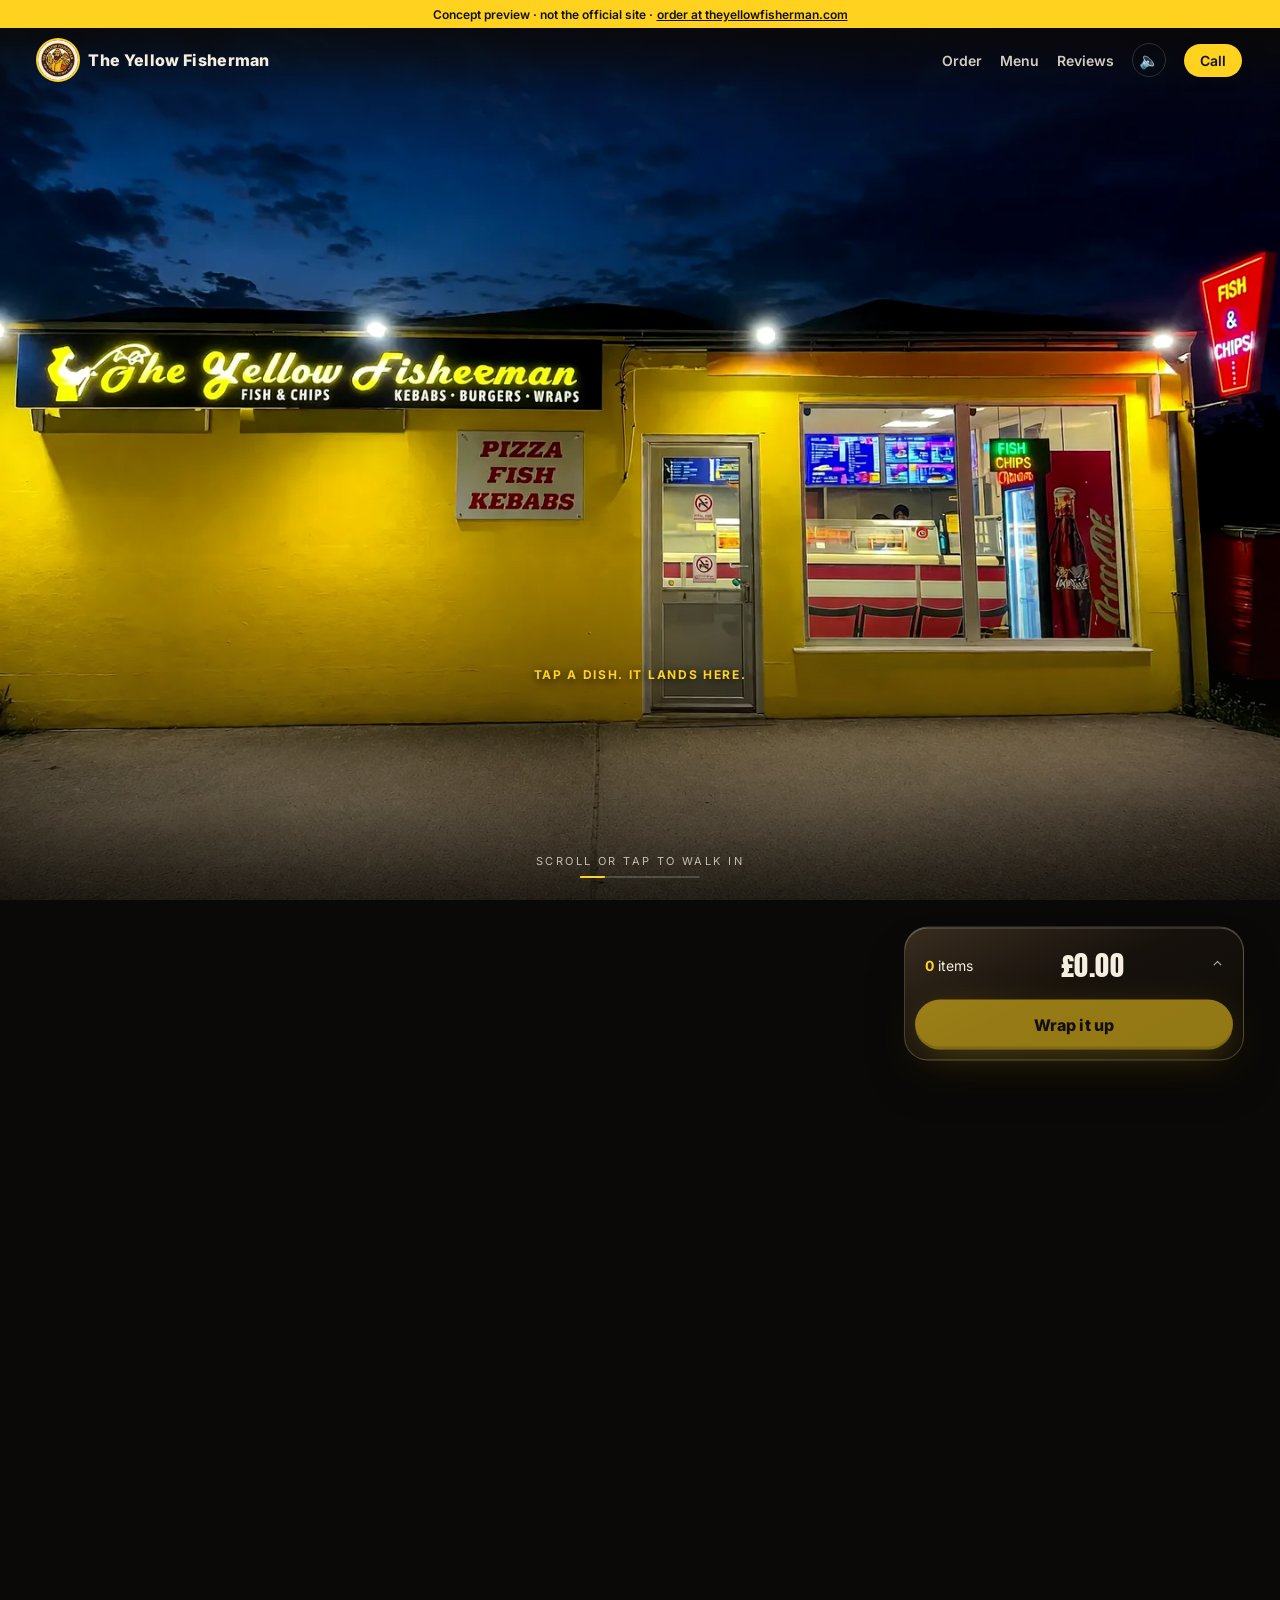
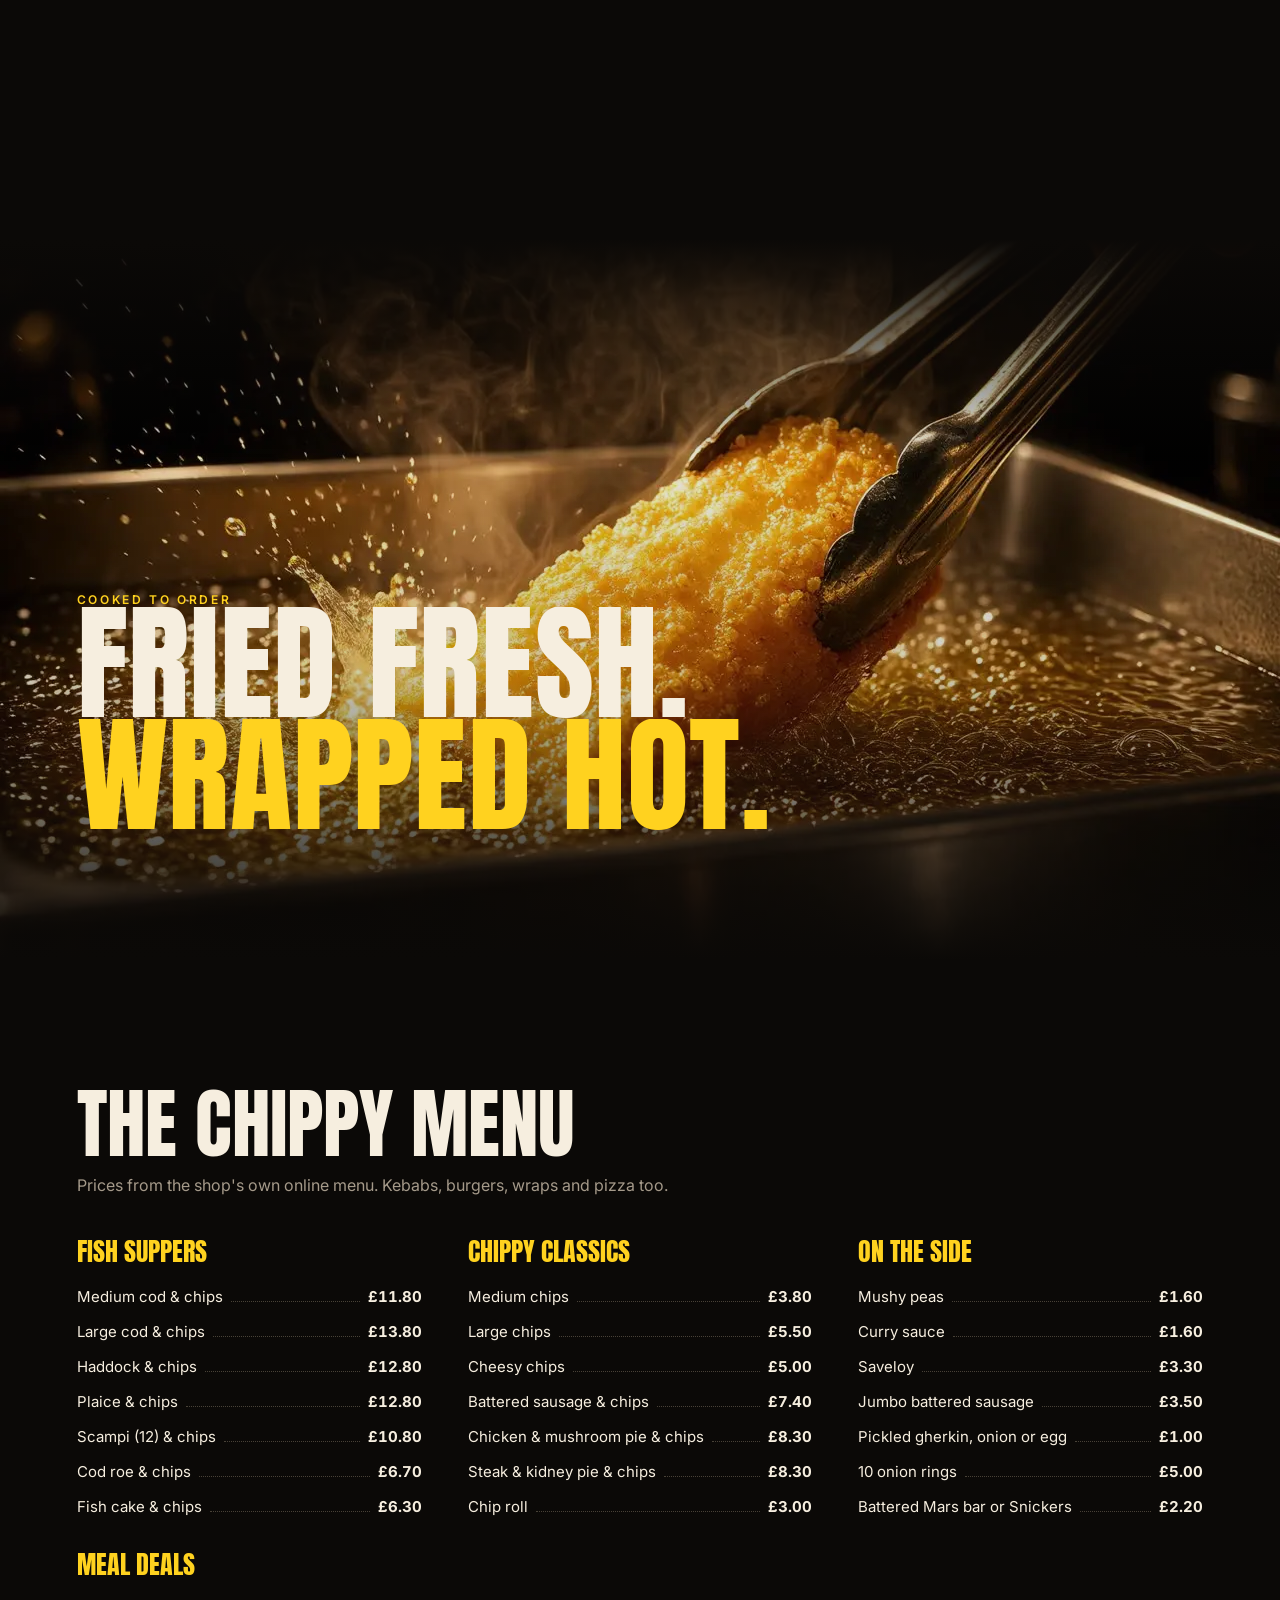
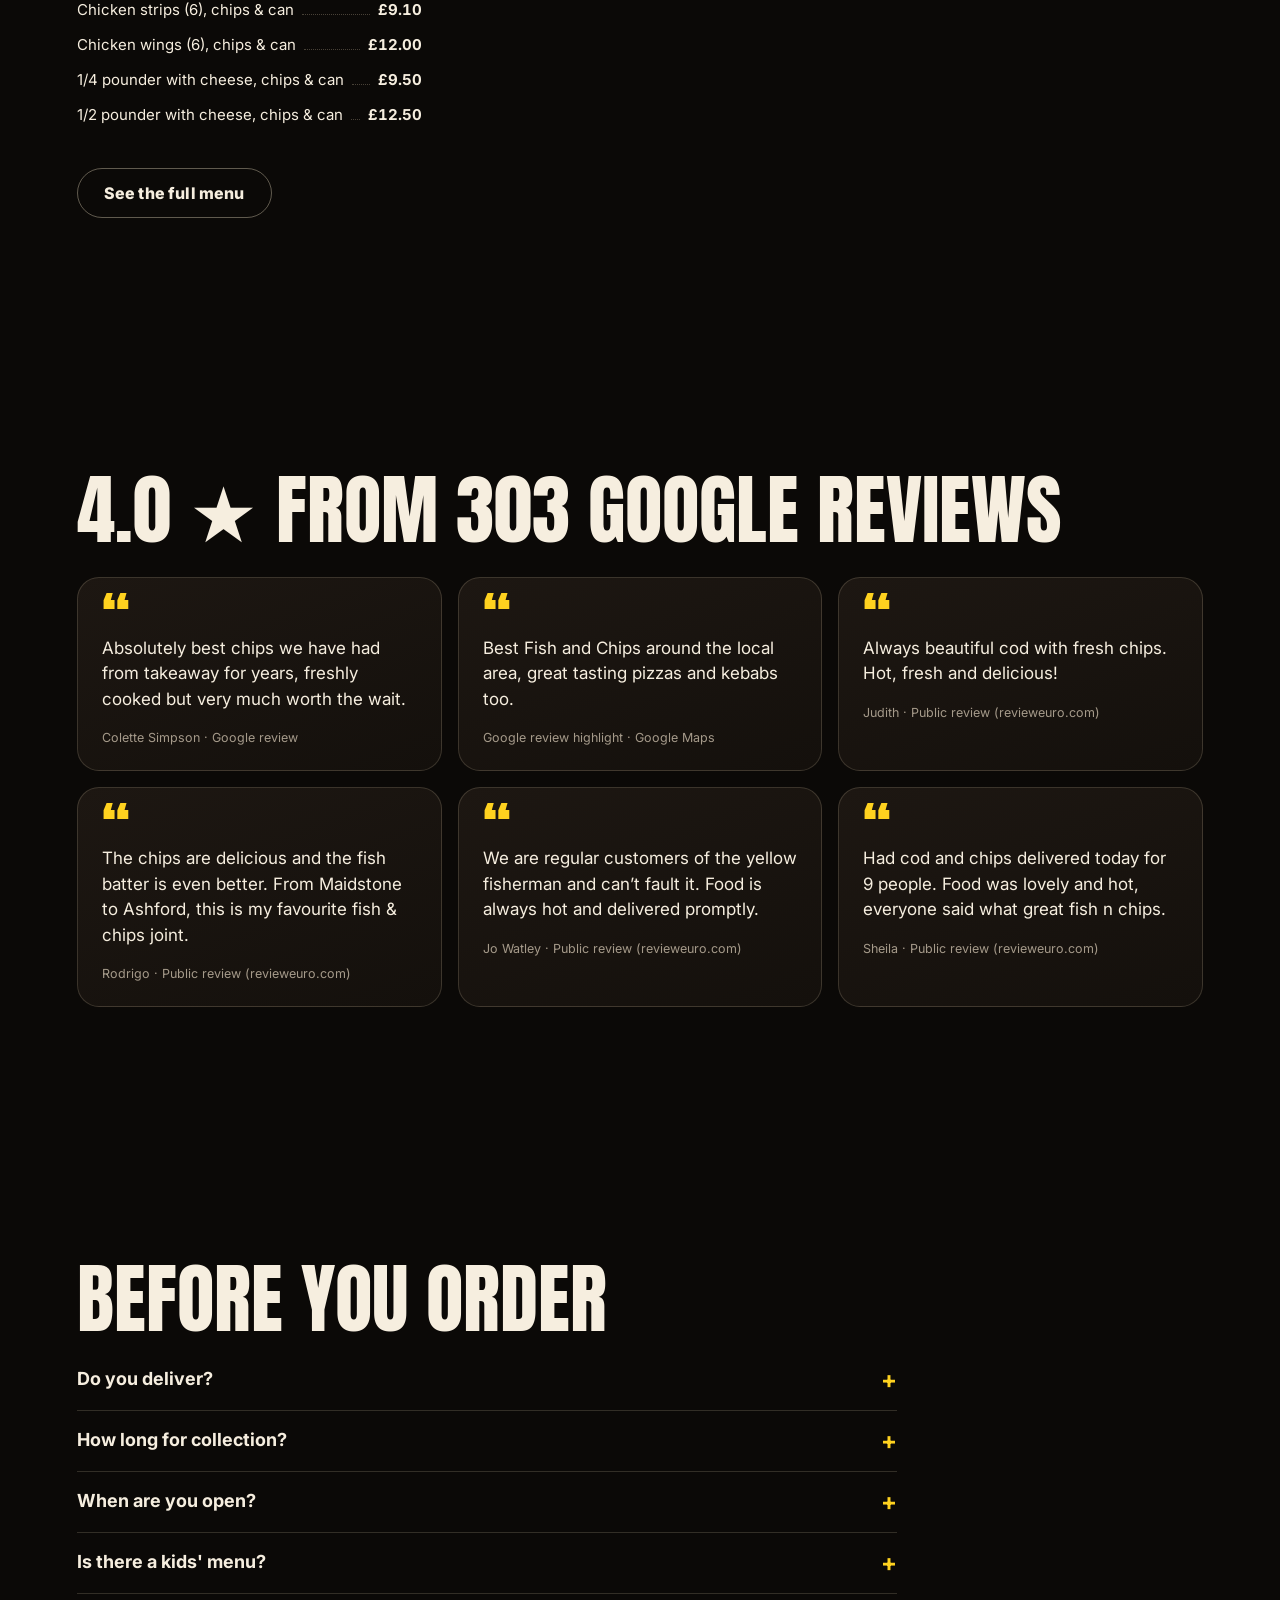
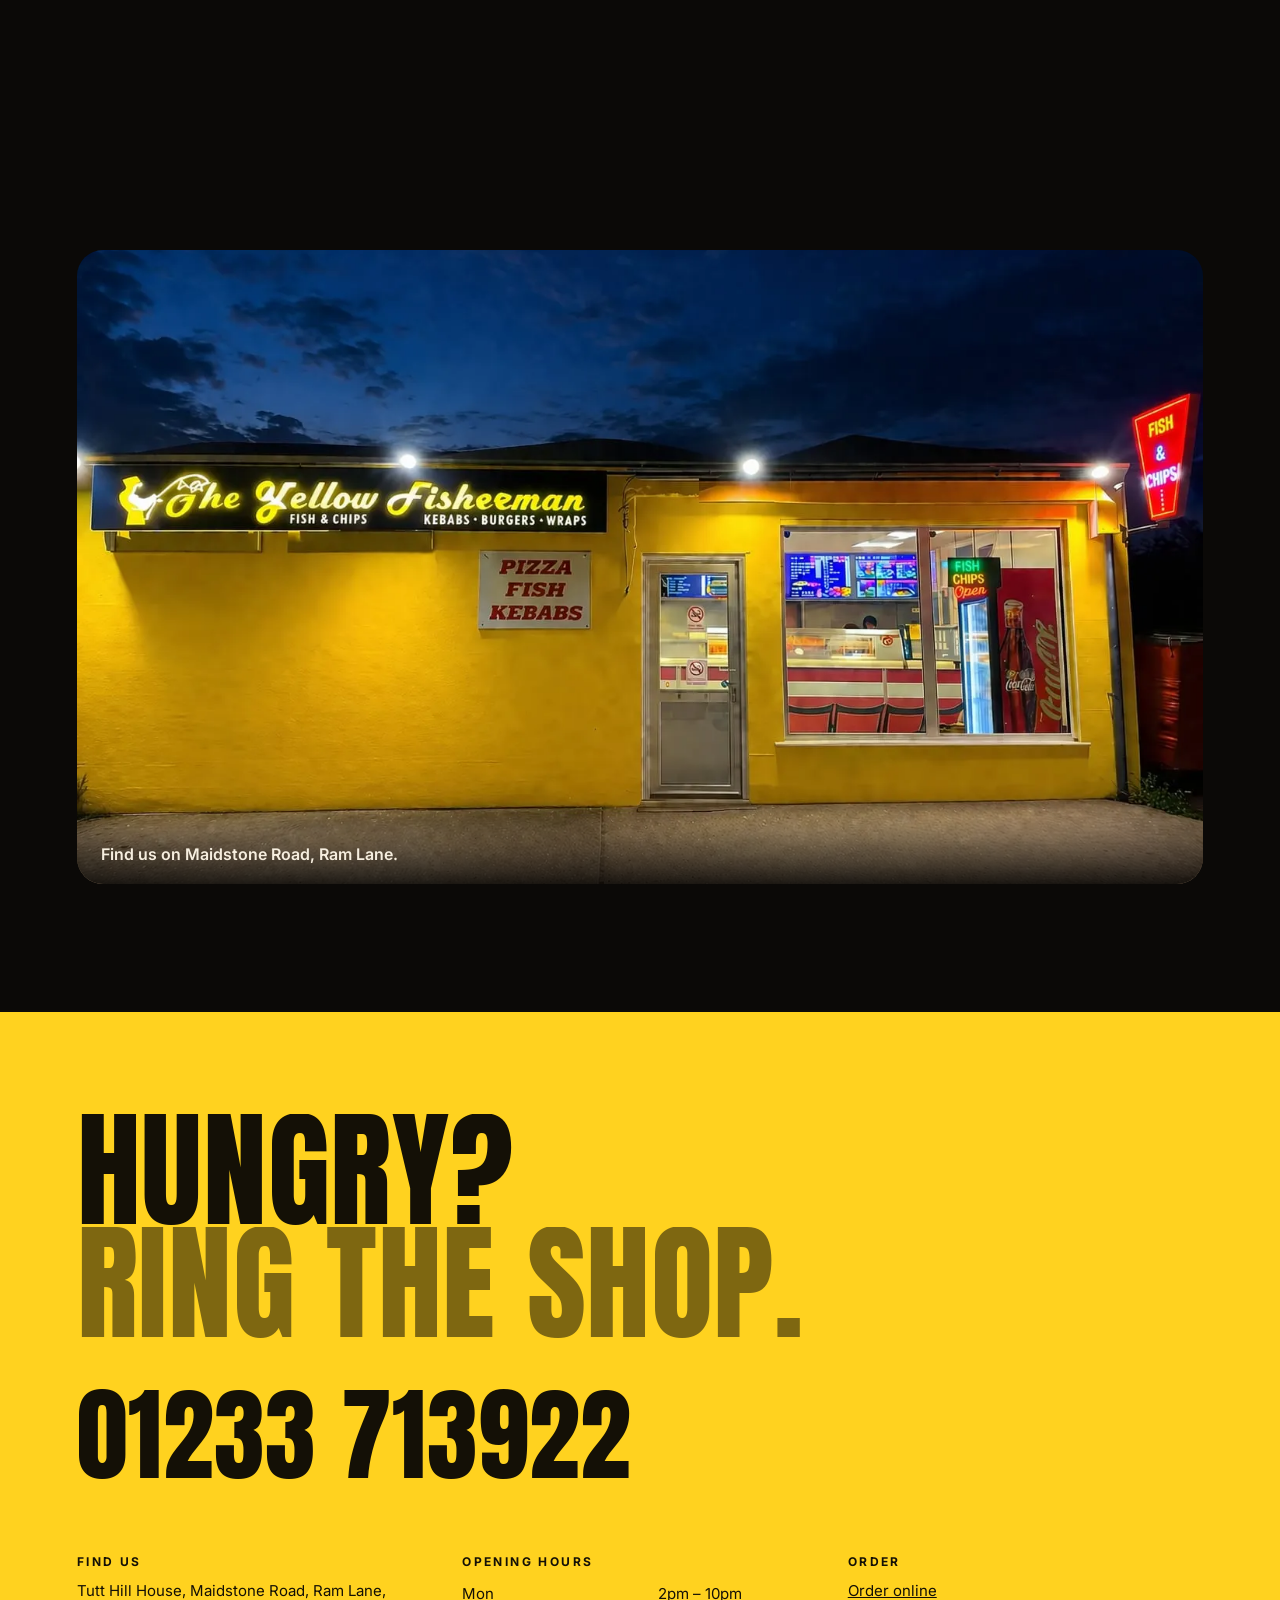
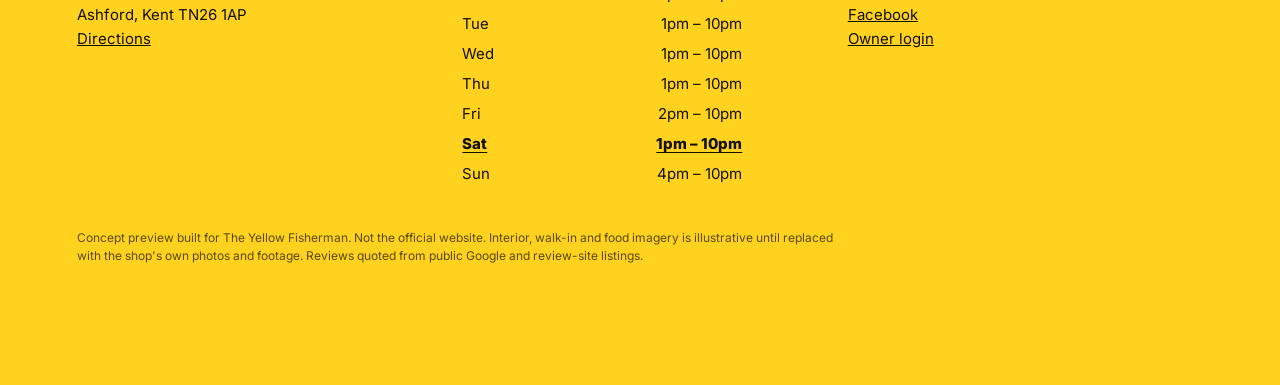
<file: index.html>
<!doctype html>
<html lang="en-GB">
<head>
<meta charset="utf-8">
<meta name="viewport" content="width=device-width, initial-scale=1, viewport-fit=cover">
<meta name="robots" content="noindex, nofollow, noarchive">
<title>The Yellow Fisherman · Concept preview</title>
<meta name="description" content="Concept preview of a new interactive website for The Yellow Fisherman, Ashford, Kent.">
<meta name="theme-color" content="#0d0b09">
<link rel="icon" href="assets/logo.webp">
<link rel="preconnect" href="https://fonts.googleapis.com">
<link rel="preconnect" href="https://fonts.gstatic.com" crossorigin>
<link href="https://fonts.googleapis.com/css2?family=Anton&family=Inter:wght@400;500;600;800&display=swap" rel="stylesheet">

<link rel="stylesheet" href="style.css?v=4">
<script type="importmap">{"imports":{"three":"./vendor/three.module.min.js"}}</script>
</head>
<body>
<div class="concept">Concept preview · not the official site · <a href="https://theyellowfisherman.com/" rel="nofollow">order at theyellowfisherman.com</a></div>

<div id="loader"><div class="loader-inner"><img src="assets/logo.webp" alt=""><div class="bar"><i></i></div><p>Heating the fryers…</p></div></div>

<header class="nav">
  <a class="brand" href="#top"><img src="assets/logo.webp" alt="The Yellow Fisherman logo"><span>The Yellow Fisherman</span></a>
  <nav><a href="#walk" id="navOrder">Order</a><a href="#menu">Menu</a><a href="#reviews">Reviews</a><button class="snd" id="sndBtn" aria-label="Sound on or off">🔈</button><a class="pill" data-tel href="#">Call</a></nav>
</header>

<main>
  <section id="walk" class="walk">
    <div class="walk-stage" id="walkStage">
      <div class="cam" id="cam">
        <video id="walkVid" class="walk-vid" muted playsinline preload="auto" disablepictureinpicture></video>
        <img id="walkPoster" class="walk-poster" alt="The Yellow Fisherman shopfront at night">
      </div>
      <div class="threshold" id="threshold" aria-hidden="true"><i class="bloom"></i><i class="leak"></i></div>
      <div class="walk-vignette"></div>
      <canvas id="fx" aria-hidden="true"></canvas>

      <div class="intro" id="intro">
        <p class="kicker">Fish &amp; chips · Kebabs · Burgers · Ram Lane, Ashford</p>
        <h1 class="mega"><span>The Yellow</span><span class="y">Fisherman.</span></h1>
        <div class="intro-cta"><button class="btn primary" id="walkBtn"><i class="play"></i>Walk in</button><a data-tel href="#" class="btn ghost">Call the shop</a></div>
        <div class="rating-chip"><b data-rating>4.0</b> ★ on Google · <span data-reviews>303</span> reviews</div>
      </div>
      <div class="wline" data-a="0.47" data-b="0.62"><b>The fryers are on.</b></div>
      <div class="wline" data-a="0.66" data-b="0.84"><b class="y">Golden cod. Proper batter.</b></div>
      <div class="walk-ui" id="walkUi"><span class="hint">Scroll or tap to walk in</span><span class="prog"><i id="progBar"></i></span></div>

      <div class="counter" id="counter">
        <div class="counter-head"><p class="kicker">At the counter</p><h2>What can we get you?</h2></div>
        <div class="menu3d" id="menu3d"><div class="ring" id="ring"></div></div>
        <div class="ring-nav"><button id="prevP" aria-label="Previous menu">‹</button><div class="dots" id="dots"></div><button id="nextP" aria-label="Next menu">›</button></div>
        <div class="tray-stage" id="trayStage"><div class="tray-wrap" id="trayWrap"><div class="tray-shadow"></div><img class="tray-img" src="media/dish/tray.webp" alt="Your order box"><div class="tray-glow" id="trayGlow"></div><div class="tray-items" id="trayItems"></div><img class="tray-front" src="media/dish/tray.webp" alt=""><div class="tray-side" id="traySide"></div><div class="tray-badges" id="trayBadges"></div></div><p class="tray-hint" id="trayHint">Tap a dish. It lands here.</p></div>
      </div>
    </div>
  </section>

  <div class="order glass" id="order">
    <button class="order-top" id="orderToggle"><span><b id="cnt">0</b> items</span><span class="tot" id="total">£0.00</span><span class="chev">⌃</span></button>
    <div class="order-body" id="orderBody"><div class="lines" id="lines"></div><div class="season" id="season"></div></div>
    <button class="btn primary wrap-btn" id="wrapBtn">Wrap it up</button>
  </div>

  <section class="fried solid" id="fried">
    <video class="fried-vid" id="friedVid" muted playsinline loop preload="none" poster="media/hero-poster.webp"></video>
    <div class="fried-copy"><p class="kicker">Cooked to order</p><h2 class="mega small"><span>Fried fresh.</span><span class="y">Wrapped hot.</span></h2></div>
  </section>

<section id="menu" class="menu solid">
    <h2 class="sec-title">The chippy menu</h2>
    <p class="muted">Prices from the shop's own online menu. Kebabs, burgers, wraps and pizza too.</p>
    <div class="menu-grid" id="menuGrid"></div>
    <a class="btn ghost" href="https://theyellowfisherman.com/" rel="nofollow">See the full menu</a>
  </section>

  <section id="reviews" class="reviews solid">
    <h2 class="sec-title"><span data-rating>4.0</span> ★ from <span data-reviews>303</span> Google reviews</h2>
    <div class="cards" id="cards"></div>
  </section>

  <section id="faq" class="faq solid">
    <h2 class="sec-title">Before you order</h2>
    <details><summary>Do you deliver?</summary><p>Yes, up to 8.5 miles. Minimum order £13. Delivery is £1 up to 3.5 miles, rising to £6 at 8.5 miles.</p></details>
    <details><summary>How long for collection?</summary><p>Usually <span data-collect>10–25</span> minutes. Deliveries take about 30–90 minutes depending on how busy we are.</p></details>
    <details><summary>When are you open?</summary><div class="hours" id="hoursFaq"></div><p class="muted">Online orders close at 9:45pm.</p></details>
    <details><summary>Is there a kids' menu?</summary><p>Yes: sausage, nuggets, cod bites, cheeseburger or doner meat, each with chips.</p></details>
  </section>

  <section class="shop solid">
    <figure><img loading="lazy" src="assets/cover-1024.webp" alt="The Yellow Fisherman shopfront lit up at night"><figcaption>Find us on Maidstone Road, Ram Lane.</figcaption></figure>
  </section>
</main>

<footer class="foot">
  <h2 class="mega small"><span>Hungry?</span><span class="y">Ring the shop.</span></h2>
  <a class="huge-tel" data-tel href="#"><span data-phone>01233 713922</span></a>
  <div class="foot-grid">
    <div><h4>Find us</h4><p data-address></p><a data-maps href="#" rel="nofollow">Directions</a></div>
    <div><h4>Opening hours</h4><div class="hours" id="hoursFoot"></div></div>
    <div><h4>Order</h4><p><a href="https://theyellowfisherman.com/" rel="nofollow">Order online</a><br><a data-fb href="#" rel="nofollow">Facebook</a><br><a href="dashboard.html">Owner login</a></p></div>
  </div>
  <p class="tiny">Concept preview built for The Yellow Fisherman. Not the official website. Interior, walk-in and food imagery is illustrative until replaced with the shop's own photos and footage. Reviews quoted from public Google and review-site listings.</p>
</footer>

<div class="modal" id="orderModal" hidden>
  <div class="sheet glass">
    <button class="x" data-close aria-label="Close">×</button>
    <div id="orderForm">
      <h3>It's wrapped. Where's it going?</h3>
      <div class="mini-sum" id="miniSum"></div>
      <div class="seg" id="method"><button class="on" data-m="Collection">Collection</button><button data-m="Delivery">Delivery</button></div>
      <label>Name<input id="fName" autocomplete="name" required></label>
      <label>Mobile<input id="fPhone" type="tel" autocomplete="tel" inputmode="tel" required></label>
      <label class="del-only" hidden>Delivery postcode<input id="fPost" autocomplete="postal-code"></label>
      <label>When<select id="fTime"></select></label>
      <label>Notes<input id="fNotes" placeholder="e.g. salad on the side"></label>
      <p class="warn" id="warn"></p>
      <button class="btn primary full" id="sendBtn">Send my order · <b id="total2"></b></button>
      <p class="tiny">Or call <a data-tel href="#"><span data-phone></span></a>. Pay on collection or delivery.</p>
    </div>
    <div id="orderDone" hidden>
      <div class="tick">✓</div>
      <h3 id="doneTitle"></h3>
      <p id="doneText"></p>
      <a class="btn primary full" data-tel href="#">Call to confirm now</a>
      <a class="btn ghost full" href="https://theyellowfisherman.com/" rel="nofollow">Order &amp; pay online instead</a>
      <p class="tiny demo-note" id="demoNote"></p>
    </div>
  </div>
</div>

<script src="vendor/lenis.min.js"></script>
<script src="vendor/gsap.min.js"></script>
<script src="vendor/ScrollTrigger.min.js"></script>
<script type="module" src="main.js?v=4"></script>
</body>
</html>
</file>
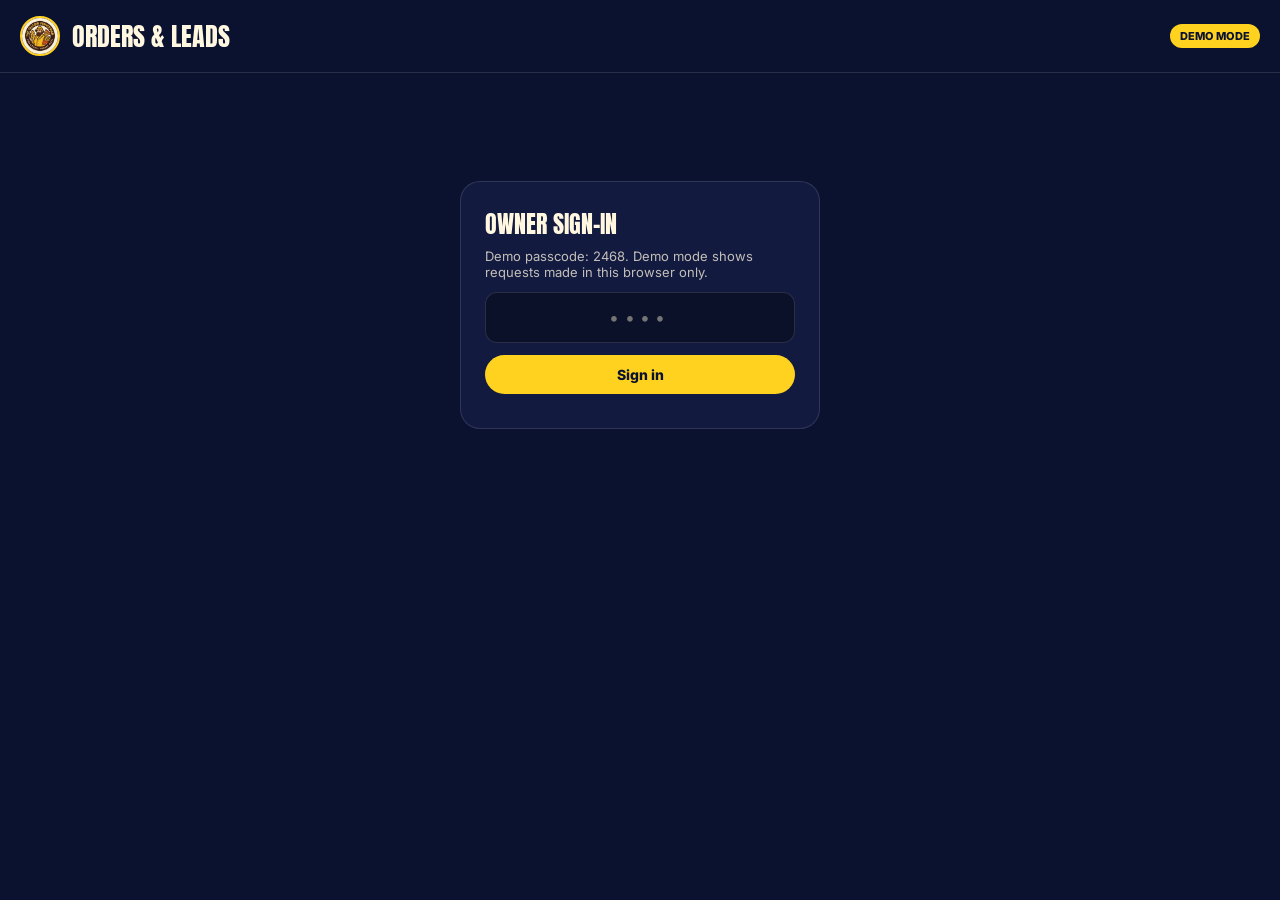
<file: dashboard.html>
<!doctype html>
<html lang="en-GB"><head>
<meta charset="utf-8"><meta name="viewport" content="width=device-width, initial-scale=1, viewport-fit=cover">
<meta name="robots" content="noindex, nofollow, noarchive">
<title>Owner dashboard · The Yellow Fisherman</title>
<link rel="icon" href="assets/logo.webp">
<link href="https://fonts.googleapis.com/css2?family=Anton&family=Inter:wght@400;600;800&display=swap" rel="stylesheet">
<style>
:root{--navy:#0b1230;--y:#ffd21f;--line:rgba(255,255,255,.12)}
*{box-sizing:border-box;margin:0;padding:0}body{background:var(--navy);color:#fff7e0;font-family:Inter,system-ui,sans-serif;min-height:100vh}
header{display:flex;align-items:center;gap:12px;padding:16px 20px;border-bottom:1px solid var(--line)}header img{width:40px;border-radius:50%;border:2px solid var(--y)}
h1{font:400 26px Anton,Impact,sans-serif;text-transform:uppercase}.demo{margin-left:auto;background:var(--y);color:var(--navy);font-weight:800;font-size:11px;padding:5px 10px;border-radius:20px}
.gate{max-width:360px;margin:12vh auto;padding:24px;border:1px solid var(--line);border-radius:20px;background:#121a40}
.gate input{width:100%;padding:14px;border-radius:12px;border:1px solid var(--line);background:#0005;color:#fff;font:18px Inter;margin:12px 0;letter-spacing:.3em;text-align:center}
button,.b{background:var(--y);color:var(--navy);border:0;border-radius:30px;padding:11px 18px;font:800 14px Inter;cursor:pointer;text-decoration:none;display:inline-block}
.b.g{background:#ffffff14;color:#fff;border:1px solid var(--line)}
.wrap{padding:20px;max-width:1200px;margin:auto}.stats{display:grid;grid-template-columns:repeat(auto-fit,minmax(160px,1fr));gap:12px;margin-bottom:18px}
.stat{background:#121a40;border:1px solid var(--line);border-radius:16px;padding:16px}.stat b{display:block;font:400 34px Anton,Impact;color:var(--y)}.stat span{font-size:12px;opacity:.7}
.tools{display:flex;gap:8px;flex-wrap:wrap;margin-bottom:14px}
table{width:100%;border-collapse:collapse;font-size:14px}th{text-align:left;font-size:11px;letter-spacing:.1em;text-transform:uppercase;opacity:.6;padding:8px}td{padding:10px 8px;border-top:1px solid var(--line);vertical-align:top}
td small{opacity:.7}select{background:#0005;color:#fff;border:1px solid var(--line);border-radius:8px;padding:6px}
.st-New{color:var(--y);font-weight:800}a{color:var(--y)}
@media(max-width:760px){thead{display:none}tr{display:block;border:1px solid var(--line);border-radius:14px;margin-bottom:10px;padding:6px}td{display:block;border:0;padding:4px 8px}}
.note{font-size:12px;opacity:.7;margin-top:18px;line-height:1.5}
</style></head><body>
<header><img src="assets/logo.webp" alt=""><h1>Orders &amp; leads</h1><span class="demo" id="mode"></span></header>
<div class="gate" id="gate"><h2 style="font:400 24px Anton;text-transform:uppercase">Owner sign-in</h2><p style="font-size:13px;opacity:.75;margin-top:6px" id="gateHint"></p><input id="pin" type="password" inputmode="numeric" placeholder="••••" autocomplete="current-password"><button id="go" style="width:100%">Sign in</button><p id="err" style="color:#ff9b8a;font-size:13px;margin-top:10px"></p></div>
<div class="wrap" id="app" hidden>
  <div class="stats"><div class="stat"><b id="sNew">0</b><span>New, waiting for a call</span></div><div class="stat"><b id="sToday">0</b><span>Requests today</span></div><div class="stat"><b id="sVal">£0</b><span>Value today</span></div><div class="stat"><b id="sAll">0</b><span>All time</span></div></div>
  <div class="tools"><button id="refresh">Refresh</button><button class="b g" id="csv">Export CSV</button><button class="b g" id="test">Add test order</button><button class="b g" id="clear">Clear demo data</button><a class="b g" href="index.html">Back to site</a></div>
  <table><thead><tr><th>When</th><th>Customer</th><th>Order</th><th>Total</th><th>Status</th></tr></thead><tbody id="rows"></tbody></table>
  <p class="note" id="note"></p>
</div>
<script type="module">
import { listLeads, updateLead, sendLead, clearDemo, isDemo } from './leads.js';
const $ = s => document.querySelector(s);
const DEMO_PIN = '2468';
const demo = isDemo();
$('#mode').textContent = demo ? 'DEMO MODE' : 'LIVE';
$('#gateHint').textContent = demo ? 'Demo passcode: 2468. Demo mode shows requests made in this browser only.' : 'Enter the shop passcode.';
let token = sessionStorage.getItem('yf_token') || '';
async function enter() {
  const p = $('#pin').value || token;
  if (demo && p !== DEMO_PIN) { $('#err').textContent = 'Wrong passcode'; return; }
  token = p; try { await load(); sessionStorage.setItem('yf_token', token); $('#gate').hidden = true; $('#app').hidden = false; } catch (e) { $('#err').textContent = e.message; }
}
$('#go').onclick = enter; $('#pin').onkeydown = e => e.key === 'Enter' && enter();
if (token) enter();
const esc = s => String(s ?? '').replace(/[&<>"]/g, c => ({ '&': '&amp;', '<': '&lt;', '>': '&gt;', '"': '&quot;' }[c]));
let leads = [];
async function load() {
  leads = await listLeads(token);
  const today = new Date().toDateString(); const t = leads.filter(l => new Date(l.createdAt).toDateString() === today);
  $('#sNew').textContent = leads.filter(l => l.status === 'New').length; $('#sToday').textContent = t.length;
  $('#sVal').textContent = '£' + t.reduce((s, l) => s + (+l.total || 0), 0).toFixed(2); $('#sAll').textContent = leads.length;
  $('#rows').innerHTML = leads.length ? leads.map(l => `<tr>
    <td>${new Date(l.createdAt).toLocaleString('en-GB', { weekday: 'short', hour: '2-digit', minute: '2-digit', day: 'numeric', month: 'short' })}<br><small>${esc(l.method)} · ${esc(l.when)}</small></td>
    <td><b>${esc(l.name)}</b><br><a href="tel:${esc(l.phone)}">${esc(l.phone)}</a>${l.postcode ? '<br><small>' + esc(l.postcode) + '</small>' : ''}</td>
    <td>${(l.items || []).map(esc).join('<br>')}${l.notes ? '<br><small>Note: ' + esc(l.notes) + '</small>' : ''}</td>
    <td><b>£${(+l.total).toFixed(2)}</b></td>
    <td><select data-id="${l.id}" class="st-${esc(l.status)}">${['New', 'Called', 'Cooking', 'Ready', 'Collected', 'Delivered', 'Cancelled'].map(s => `<option ${s === l.status ? 'selected' : ''}>${s}</option>`).join('')}</select></td></tr>`).join('') : '<tr><td colspan="5">No requests yet. Build a box on the site, or press "Add test order".</td></tr>';
  $('#note').textContent = demo ? 'Demo backend: requests are stored in this browser (localStorage) so you can try the full flow. The live version stores them in a Cloudflare D1 database, so the shop sees every order on any phone, and sends a text or email alert for each new one.' : '';
}
$('#rows').addEventListener('change', async e => { const s = e.target.closest('select'); if (!s) return; await updateLead(token, s.dataset.id, { status: s.value }); load(); });
$('#refresh').onclick = load;
$('#test').onclick = async () => { await sendLead({ name: 'Test Customer', phone: '07700 900123', method: 'Collection', when: 'ASAP', items: ['Medium cod & chips (meal price) £11.80', 'Mushy peas £1.60', 'Salt, Vinegar'], total: 13.4, notes: 'Test order', source: 'dashboard test' }); load(); };
$('#clear').onclick = () => { if (demo && confirm('Clear all demo requests in this browser?')) { clearDemo(); load(); } };
$('#clear').hidden = !demo;
$('#csv').onclick = () => {
  const head = ['createdAt', 'status', 'name', 'phone', 'method', 'when', 'postcode', 'items', 'total', 'notes'];
  const csv = [head.join(',')].concat(leads.map(l => head.map(k => '"' + String(k === 'items' ? (l.items || []).join(' | ') : l[k] ?? '').replace(/"/g, '""') + '"').join(','))).join('\n');
  const a = document.createElement('a'); a.href = URL.createObjectURL(new Blob([csv], { type: 'text/csv' })); a.download = 'yellow-fisherman-orders.csv'; a.click();
};
setInterval(() => { if (!$('#app').hidden) load(); }, 20000);
</script>
</body></html>
</file>
<file: style.css>
:root{--ink:#0b0907;--char:#14100c;--char2:#1d1712;--y:#ffd21f;--amber:#ffad3b;--cream:#f6eedf;--muted:#a59a8a;--glass:rgba(28,22,16,.42);--line:rgba(255,236,200,.16);--disp:'Anton',Impact,'Arial Narrow',sans-serif;--sans:'Inter',system-ui,-apple-system,Segoe UI,Roboto,sans-serif;--cb:28px}
*{box-sizing:border-box;margin:0;padding:0}
[hidden]{display:none!important}
html,body{overflow-x:clip;background:var(--ink);color:var(--cream);font-family:var(--sans);-webkit-font-smoothing:antialiased}
html{scroll-behavior:auto}
img{display:block;max-width:100%}
a{color:inherit}
button{font:inherit;color:inherit;background:none;border:0;cursor:pointer;-webkit-tap-highlight-color:transparent}
.y{color:var(--y)}
.muted{color:var(--muted)}
.tiny{font-size:12px;color:var(--muted);line-height:1.5}
.kicker{font-size:12px;letter-spacing:.22em;text-transform:uppercase;color:var(--y);font-weight:600}

/* concept bar + nav */
.concept{position:fixed;inset:0 0 auto 0;height:var(--cb);z-index:60;background:var(--y);color:#111;font-size:12px;font-weight:600;display:flex;align-items:center;justify-content:center;gap:4px;padding:0 10px;text-align:center;white-space:nowrap;overflow:hidden;text-overflow:ellipsis}
.concept a{text-decoration:underline}
.nav{position:fixed;top:var(--cb);left:0;right:0;z-index:50;display:flex;justify-content:space-between;align-items:center;padding:12px clamp(14px,3vw,40px);background:linear-gradient(rgba(11,9,7,.75),rgba(11,9,7,0));transition:background .3s,padding .3s}
body.scrolled .nav{background:rgba(11,9,7,.82);backdrop-filter:blur(12px);-webkit-backdrop-filter:blur(12px);padding-top:8px;padding-bottom:8px;border-bottom:1px solid var(--line)}
.brand{display:flex;align-items:center;gap:10px;text-decoration:none;font-weight:800;letter-spacing:.02em}
.brand img{width:40px;height:40px;border-radius:50%;object-fit:cover;box-shadow:0 0 0 2px var(--y)}
.nav nav{display:flex;gap:18px;align-items:center;font-size:14px;font-weight:600}
.nav nav a{text-decoration:none;opacity:.85}
.nav nav a:hover{opacity:1;color:var(--y)}
.nav .pill{background:var(--y);color:#111;padding:8px 16px;border-radius:99px;opacity:1}
.snd{font-size:16px;width:34px;height:34px;border-radius:50%;border:1px solid var(--line)}

/* buttons */
.btn{display:inline-flex;align-items:center;justify-content:center;gap:8px;min-height:50px;padding:0 26px;border-radius:99px;font-weight:800;text-decoration:none;letter-spacing:.01em;transition:transform .2s,box-shadow .2s}
.btn.primary{background:var(--y);color:#141006;box-shadow:0 10px 40px -8px rgba(255,210,31,.55),inset 0 -3px 0 rgba(0,0,0,.15)}
.btn.primary:hover{transform:translateY(-2px);box-shadow:0 16px 50px -8px rgba(255,210,31,.7)}
.btn.ghost{border:1.5px solid rgba(255,240,210,.35);color:var(--cream);backdrop-filter:blur(6px)}
.btn.full{width:100%;margin-top:10px}

/* loader */
#loader{position:fixed;inset:0;z-index:100;background:var(--ink);display:grid;place-items:center;transition:opacity .6s,visibility .6s}
#loader.done{opacity:0;visibility:hidden}
.loader-inner{display:grid;justify-items:center;gap:18px}
.loader-inner img{width:96px;height:96px;border-radius:50%;box-shadow:0 0 60px rgba(255,210,31,.35);animation:pulse 1.6s ease-in-out infinite}
.loader-inner .bar{width:180px;height:3px;background:rgba(255,255,255,.1);border-radius:3px;overflow:hidden}
.loader-inner .bar i{display:block;height:100%;width:0;background:var(--y);transition:width .5s}
.loader-inner p{font-size:13px;color:var(--muted);letter-spacing:.1em;text-transform:uppercase}
@keyframes pulse{50%{transform:scale(1.05)}}

/* the walk-in: first thing you see */
.walk{height:560vh;position:relative}
.walk-stage{position:sticky;top:0;height:100svh;height:var(--vh,100svh);overflow:hidden;background:var(--ink);touch-action:pan-y}
.cam{position:absolute;inset:0;will-change:transform;transform-origin:50% 55%}
.walk-vid,.walk-poster{position:absolute;inset:0;width:100%;height:100%;object-fit:cover}
.walk-poster{transition:opacity .4s}
.walk-poster.gone{opacity:0}
.walk-vignette{position:absolute;inset:0;pointer-events:none;background:radial-gradient(120% 95% at 50% 45%,rgba(0,0,0,0) 50%,rgba(0,0,0,.6) 100%),linear-gradient(180deg,rgba(11,9,7,.55) 0%,rgba(11,9,7,0) 18%,rgba(11,9,7,0) 62%,rgba(11,9,7,.78) 100%)}
.threshold{position:absolute;inset:0;pointer-events:none;mix-blend-mode:screen;visibility:hidden}
.threshold i{position:absolute;inset:0;opacity:0}
.threshold .bloom{background:radial-gradient(60% 55% at 50% 48%,rgba(255,214,140,.95),rgba(255,160,50,.35) 45%,rgba(0,0,0,0) 75%)}
.threshold .leak{inset:-30% -60%;background:linear-gradient(90deg,transparent 35%,rgba(255,190,90,.55) 47%,rgba(255,240,200,.75) 50%,rgba(255,170,60,.45) 53%,transparent 65%)}
.intro{position:absolute;left:0;right:0;bottom:0;z-index:4;padding:0 clamp(18px,5vw,80px) clamp(88px,14vh,140px);max-width:1100px;will-change:transform,opacity}
.mega{font-family:var(--disp);font-weight:400;text-transform:uppercase;line-height:.88;letter-spacing:.005em;font-size:clamp(64px,12vw,176px);margin:14px 0 22px;text-shadow:0 8px 40px rgba(0,0,0,.55)}
.mega span{display:block;overflow:hidden}
.intro-cta{display:flex;gap:12px;flex-wrap:wrap;margin:0 0 18px}
.play{width:0;height:0;border-left:11px solid #141006;border-top:7px solid transparent;border-bottom:7px solid transparent;margin-right:2px}
#walkBtn{animation:glow 2.4s ease-in-out infinite}
@keyframes glow{50%{box-shadow:0 10px 60px -4px rgba(255,210,31,.85)}}
.rating-chip{display:inline-flex;gap:6px;align-items:center;font-size:13px;padding:8px 14px;border-radius:99px;background:rgba(0,0,0,.45);border:1px solid var(--line)}
.rating-chip b{color:var(--y)}
.walk-ui{position:absolute;left:50%;bottom:22px;transform:translateX(-50%);z-index:4;display:grid;justify-items:center;gap:8px;pointer-events:none}
.walk-ui .hint{font-size:11px;letter-spacing:.22em;text-transform:uppercase;color:rgba(246,238,223,.75);white-space:nowrap}
.walk-ui .prog{width:120px;height:2px;background:rgba(255,255,255,.18);border-radius:2px;overflow:hidden}
.walk-ui .prog i{display:block;height:100%;background:var(--y);transform-origin:0 50%;transform:scaleX(0)}
body.autowalk .walk-ui .hint{opacity:0}
.wline{position:absolute;left:clamp(18px,6vw,90px);bottom:18vh;z-index:4;opacity:0;transform:translateY(30px);transition:opacity .9s cubic-bezier(.16,1,.3,1),transform 1.1s cubic-bezier(.16,1,.3,1);pointer-events:none}
.wline.on{opacity:1;transform:none}
.wline b{display:block;font-family:var(--disp);font-weight:400;text-transform:uppercase;font-size:clamp(46px,8vw,120px);line-height:.9;text-shadow:0 6px 40px rgba(0,0,0,.75)}

/* the destination: counter UI over the final frame */
.counter{position:absolute;inset:0;z-index:5;pointer-events:none}
.counter.live{pointer-events:auto}
.counter .menu3d,.counter .ring-nav{pointer-events:inherit}
#fx{position:absolute;inset:0;width:100%;height:100%;z-index:3;pointer-events:none;opacity:0;transition:opacity 1.2s}
#fx.on{opacity:1}
.counter-head{position:absolute;top:calc(var(--cb) + 74px);left:0;right:0;text-align:center;z-index:2;opacity:0}
.counter-head h2{font-family:var(--disp);font-weight:400;text-transform:uppercase;font-size:clamp(34px,4.6vw,64px);line-height:1;margin-top:6px;text-shadow:0 4px 30px rgba(0,0,0,.6)}
.counter .panel-in,.counter .ring-nav,.counter .tray-wrap{opacity:0}

/* fried-to-order band */
.fried{position:relative;min-height:80svh;display:flex;align-items:flex-end;overflow:hidden;padding-top:0}
.fried-vid{position:absolute;inset:0;width:100%;height:100%;object-fit:cover}
.fried::after{content:'';position:absolute;inset:0;background:linear-gradient(180deg,var(--ink) 0%,rgba(11,9,7,.1) 30%,rgba(11,9,7,.2) 60%,var(--ink) 100%)}
.fried-copy{position:relative;z-index:2}
.menu3d{position:absolute;left:0;right:0;top:calc(var(--cb) + 170px);height:min(52vh,470px);perspective:1100px;z-index:3;touch-action:pan-y;user-select:none;-webkit-user-select:none}
.ring{position:absolute;inset:0;transform-style:preserve-3d}
.panel{position:absolute;left:50%;top:0;width:min(410px,82vw);margin-left:calc(min(410px,82vw) / -2);transform-style:preserve-3d}
.panel{pointer-events:none}.panel-in{pointer-events:auto}.panel:not(.front) .panel-in{cursor:pointer}
.panel:not(.front) .it{pointer-events:none}
.bob{animation:bob 5s ease-in-out infinite}
@keyframes bob{50%{transform:translateY(-10px)}}
.glass{background:linear-gradient(155deg,rgba(255,240,215,.16),rgba(255,240,215,.04) 40%,rgba(20,15,10,.35));backdrop-filter:blur(10px) saturate(1.2);-webkit-backdrop-filter:blur(10px) saturate(1.2);border:1px solid rgba(255,236,200,.22);box-shadow:0 24px 50px -20px rgba(0,0,0,.7),inset 0 1px 0 rgba(255,255,255,.25)}
.panel-in{border-radius:26px;padding:16px 14px 10px;position:relative;overflow:hidden}
.panel-in::before{content:'';position:absolute;inset:0;background:linear-gradient(115deg,transparent 30%,rgba(255,255,255,.12) 45%,transparent 60%);transform:translateX(-100%);animation:sheen 7s ease-in-out infinite;pointer-events:none}
@keyframes sheen{40%,100%{transform:translateX(100%)}}
.panel.front .panel-in{border-color:rgba(255,210,31,.55);box-shadow:0 30px 60px -20px rgba(0,0,0,.75),0 0 40px -12px rgba(255,190,60,.4),inset 0 1px 0 rgba(255,255,255,.3)}
.ph{display:flex;align-items:baseline;gap:10px;padding:0 6px 10px;border-bottom:1px solid var(--line);margin-bottom:6px}
.ph h3{font-family:var(--disp);font-weight:400;text-transform:uppercase;font-size:30px;letter-spacing:.01em;line-height:1}
.pn{font-size:11px;color:var(--y);font-weight:800;letter-spacing:.1em}
.items{display:grid}
.it{display:grid;grid-template-columns:52px 1fr auto 30px;align-items:center;gap:10px;text-align:left;padding:7px 6px;border-radius:14px;transition:transform .25s cubic-bezier(.16,1,.3,1);min-height:56px}
@media (hover:hover){.it:hover{background:rgba(255,210,31,.1)}}
.it:active{transform:scale(.97)}
.th{width:52px;height:44px;display:grid;place-items:center}
.th img{max-width:100%;max-height:100%;object-fit:contain;filter:drop-shadow(0 6px 8px rgba(0,0,0,.5))}
.nm{font-weight:600;font-size:15px;line-height:1.2}
.nm small{display:block;font-weight:500;font-size:11.5px;color:var(--muted);margin-top:2px}
.pr{font-weight:800;color:var(--y);font-variant-numeric:tabular-nums}
.plus{width:28px;height:28px;border-radius:50%;background:var(--y);color:#141006;font-weight:800;display:grid;place-items:center;font-size:18px;line-height:1}
.ring-nav{position:absolute;left:50%;transform:translateX(-50%);top:calc(var(--cb) + 170px + min(52vh,470px) + 6px);display:flex;align-items:center;gap:14px;z-index:4}
.ring-nav>button{width:40px;height:40px;border-radius:50%;border:1px solid var(--line);background:rgba(0,0,0,.35);backdrop-filter:blur(8px);font-size:22px;line-height:1}
.dots{display:flex;gap:8px}
.dots button{width:8px;height:8px;border-radius:99px;background:rgba(255,255,255,.3);transition:width .3s,background .3s}
.dots button.on{width:26px;background:var(--y)}

.tray-stage{position:absolute;left:0;right:0;bottom:clamp(96px,13vh,130px);display:flex;justify-content:center;z-index:5;pointer-events:none}
.tray-wrap{position:relative;width:min(400px,30vw);transform-origin:50% 90%;margin-right:7%}
.tray-img,.tray-front{width:100%;display:block}
.tray-img{filter:drop-shadow(0 16px 18px rgba(0,0,0,.5))}
/* front lip, traced from the box photo: items tuck behind it */
.tray-front{position:absolute;inset:0;z-index:3;clip-path:polygon(0 40%,11% 43.5%,23.3% 45.2%,36.7% 50.6%,53.3% 57.6%,72.2% 64%,82% 57%,89% 50%,95.6% 30.6%,100% 26.4%,100% 100%,0 100%)}
.tray-items{position:absolute;inset:0;z-index:2}
.tray-side{position:absolute;inset:0;z-index:4}
.tray-badges{position:absolute;inset:0;z-index:6}
.ts{position:absolute;will-change:transform}
.ts img{width:100%;display:block;filter:drop-shadow(0 3px 3px rgba(0,0,0,.35))}
.ts .cs{position:absolute;left:8%;right:8%;bottom:-6%;height:22%;border-radius:50%;background:radial-gradient(closest-side,rgba(40,24,6,.55),rgba(40,24,6,0));z-index:-1}
.ts-drink .cs{left:-20%;right:-20%;bottom:-5%;height:12%;background:radial-gradient(closest-side,rgba(0,0,0,.7),rgba(0,0,0,0))}
.qty{position:absolute;transform:translate(-50%,-50%) scale(0);min-width:26px;height:26px;padding:0 7px;border-radius:99px;background:#141006;color:var(--y);border:1.5px solid var(--y);font:800 12px/23px var(--sans);text-align:center;box-shadow:0 4px 12px rgba(0,0,0,.4);transition:transform .3s cubic-bezier(.34,1.56,.64,1)}
.qty.on{transform:translate(-50%,-50%) scale(1)}
.tray-glow{position:absolute;z-index:1;aspect-ratio:1.6;transform:translate(-50%,-50%);border-radius:50%;background:radial-gradient(closest-side,rgba(255,226,120,.75),rgba(255,200,60,0));opacity:0;pointer-events:none;mix-blend-mode:screen}
.tray-shadow{position:absolute;left:4%;right:2%;bottom:-5%;height:26%;background:radial-gradient(closest-side,rgba(0,0,0,.6),transparent);z-index:-1}
.tray-hint{position:absolute;left:0;right:0;top:-30px;text-align:center;font-size:12px;letter-spacing:.14em;text-transform:uppercase;color:var(--y);font-weight:700;text-shadow:0 2px 10px #000;transition:opacity .3s}
.tray-hint.gone{opacity:0}
.tray-hint.nudge{animation:nudge .8s}
@keyframes nudge{25%,75%{transform:scale(1.15)}}
.fly{position:fixed;left:0;top:0;z-index:80;pointer-events:none;filter:drop-shadow(0 14px 16px rgba(0,0,0,.45));will-change:transform}

/* floating order summary */
.order{position:fixed;z-index:46;right:clamp(12px,3vw,36px);bottom:clamp(12px,3vh,30px);width:340px;border-radius:24px;padding:10px;display:grid;gap:8px;transform:translateY(140%);transition:transform .5s cubic-bezier(.2,.8,.2,1);background:linear-gradient(155deg,rgba(40,32,22,.72),rgba(14,11,8,.82))}
body.at-counter .order,body.carting .order{transform:none}
body.at-foot .order{transform:translateY(140%)}
.order-top{display:flex;align-items:center;justify-content:space-between;gap:10px;padding:6px 10px;font-size:14px}
.order-top .tot{font-family:var(--disp);font-size:28px;letter-spacing:.02em;font-variant-numeric:tabular-nums;display:inline-block}
.order-top b{color:var(--y)}
.chev{transition:transform .3s;opacity:.7}
.order.open .chev{transform:rotate(180deg)}
.order-body{display:none;max-height:44vh;overflow:auto;padding:0 6px}
.order.open .order-body{display:block}
.ln{display:grid;grid-template-columns:28px 1fr auto auto;gap:8px;align-items:center;padding:8px 0;border-bottom:1px solid var(--line);font-size:14px}
.ln .q{color:var(--y);font-weight:800}
.ln small{display:block;font-size:11px;color:var(--amber)}
.qb{display:flex;gap:4px}
.qb button{width:28px;height:28px;border-radius:50%;border:1px solid var(--line);font-weight:800}
.season{display:flex;flex-wrap:wrap;gap:6px;align-items:center;padding:10px 0;font-size:12px;color:var(--muted)}
.season>span{margin-right:4px}
.chip{padding:6px 12px;border-radius:99px;border:1px solid var(--line);font-size:12.5px;font-weight:600;color:var(--cream)}
.chip.on{background:var(--y);color:#141006;border-color:var(--y)}
.wrap-btn{width:100%}
.order:not(.has) .wrap-btn{opacity:.55}

/* info sections */
.solid{position:relative;background:var(--ink);padding:clamp(70px,10vw,130px) clamp(18px,6vw,90px)}
.sec-title{font-family:var(--disp);font-weight:400;text-transform:uppercase;font-size:clamp(40px,6vw,86px);line-height:.95;margin-bottom:14px}
.menu-grid{display:grid;grid-template-columns:repeat(auto-fit,minmax(280px,1fr));gap:20px 46px;margin:36px 0}
.mg h4{font-family:var(--disp);font-weight:400;font-size:26px;text-transform:uppercase;color:var(--y);margin-bottom:8px}
.mi{display:flex;align-items:baseline;gap:8px;padding:8px 0;font-size:15px}
.mi i{flex:1;border-bottom:1px dotted rgba(255,236,200,.25)}
.mi b{font-variant-numeric:tabular-nums}
.cards{display:grid;grid-template-columns:repeat(auto-fit,minmax(280px,1fr));gap:16px;margin-top:30px}
.card{background:linear-gradient(160deg,var(--char2),var(--char));border:1px solid var(--line);border-radius:22px;padding:24px}
.card .q{font-family:var(--disp);font-size:60px;line-height:.6;color:var(--y);height:28px}
.card p{font-size:17px;line-height:1.5;margin:6px 0 14px}
.card cite{font-style:normal;font-size:12.5px;color:var(--muted)}
.faq details{border-bottom:1px solid var(--line);padding:18px 0;max-width:820px}
.faq summary{font-weight:700;font-size:18px;cursor:pointer;list-style:none;display:flex;justify-content:space-between}
.faq summary::after{content:'+';color:var(--y);font-size:24px;line-height:1}
.faq details[open] summary::after{content:'–'}
.faq details p,.faq .hours{margin-top:12px;color:#ddd2bf;line-height:1.6}
.hours div{display:flex;justify-content:space-between;max-width:280px;padding:3px 0}
.hours .today{color:var(--y);font-weight:800}
.shop figure{border-radius:26px;overflow:hidden;position:relative;max-width:1200px;margin:0 auto}
.shop img{width:100%;aspect-ratio:16/9;object-fit:cover}
.shop figcaption{position:absolute;left:0;right:0;bottom:0;padding:40px 24px 20px;background:linear-gradient(transparent,rgba(0,0,0,.85));font-weight:600}

/* footer */
.foot{background:var(--y);color:#141006;padding:clamp(60px,8vw,110px) clamp(18px,6vw,90px) 120px}
.mega.small{font-size:clamp(56px,10vw,150px);text-shadow:none;margin:0}
.foot .mega .y{color:#141006;opacity:.55}
.foot .mega span:last-child{font-size:1em}
.huge-tel{display:block;font-family:var(--disp);font-size:clamp(44px,8vw,120px);text-decoration:none;margin:18px 0 40px;letter-spacing:.01em}
.foot-grid{display:grid;grid-template-columns:repeat(auto-fit,minmax(220px,1fr));gap:30px;font-size:15px;line-height:1.6}
.foot h4{font-size:12px;letter-spacing:.2em;text-transform:uppercase;margin-bottom:8px}
.foot .hours .today{color:#141006;text-decoration:underline;text-underline-offset:3px}
.foot .tiny{color:rgba(20,16,6,.7);margin-top:40px;max-width:760px}

/* modal */
.modal{position:fixed;inset:0;z-index:90;background:rgba(5,4,3,.6);backdrop-filter:blur(6px);display:grid;place-items:center;padding:16px}
.sheet{width:min(460px,100%);max-height:92svh;overflow:auto;border-radius:26px;padding:26px 22px;position:relative;background:linear-gradient(160deg,rgba(44,35,24,.92),rgba(16,12,9,.96))}
.sheet h3{padding-right:34px;font-family:var(--disp);font-weight:400;text-transform:uppercase;font-size:32px;line-height:1;margin-bottom:12px}
.x{position:absolute;right:14px;top:10px;font-size:30px;opacity:.7}
.mini-sum{font-size:14px;line-height:1.7;padding:12px 14px;border-radius:14px;background:rgba(0,0,0,.3);margin-bottom:14px}
.seg{display:grid;grid-template-columns:1fr 1fr;background:rgba(0,0,0,.35);border-radius:99px;padding:4px;margin-bottom:12px}
.seg button{padding:11px;border-radius:99px;font-weight:700}
.seg button.on{background:var(--y);color:#141006}
.sheet label{display:grid;gap:6px;font-size:13px;font-weight:600;color:var(--muted);margin-bottom:10px}
.sheet input,.sheet select{font:inherit;font-size:16px;color:var(--cream);background:rgba(0,0,0,.35);border:1px solid var(--line);border-radius:12px;padding:12px 14px}
.warn{color:#ff9a7a;font-size:14px;min-height:18px}
.tick{width:70px;height:70px;border-radius:50%;background:var(--y);color:#141006;font-size:38px;display:grid;place-items:center;margin-bottom:14px}
#doneText{line-height:1.5;margin-bottom:8px}
.demo-note{margin-top:12px}

@media (min-width:900px){
  .counter-head{top:calc(var(--cb) + 62px)}
  .counter-head h2{font-size:clamp(34px,3.6vw,52px)}
  .menu3d{top:calc(var(--cb) + 150px);height:440px}
  .ring-nav{top:auto;bottom:24px;left:clamp(18px,4vw,60px);transform:none}
  .tray-stage{bottom:22px}
}
@media (min-width:900px) and (max-height:860px){.menu3d{height:400px}.it{min-height:50px;padding:5px 6px}.th{height:38px}.tray-wrap{width:min(340px,26vw)}}
/* mobile */
@media (max-width:899px){
  .nav nav a:not(.pill){display:none}
  .brand span{display:none}
  .wline{bottom:22vh}
  .counter-head{top:calc(var(--cb) + 62px)}
  .counter-head h2{font-size:30px}
  .menu3d{top:calc(var(--cb) + 124px);height:380px}
  .ring-nav{top:calc(var(--cb) + 124px + 380px)}
  .panel-in{padding:12px 10px 6px;border-radius:22px}
  .ph h3{font-size:26px}
  .it{min-height:50px;grid-template-columns:46px 1fr auto 28px;gap:8px;padding:5px 4px}
  .th{width:46px;height:38px}
  .nm{font-size:14px}
  .tray-stage{bottom:84px}
  .tray-wrap{width:min(310px,76vw);margin-right:11%}
  .order{left:10px;right:10px;width:auto;bottom:10px;grid-template-columns:1fr auto;align-items:center;padding:8px 8px 8px 6px;border-radius:22px}
  .order-top{padding:4px 8px}
  .order-top .tot{font-size:24px}
  .order-body{grid-column:1/-1;grid-row:2}
  .wrap-btn{width:auto;min-height:46px;padding:0 20px;grid-column:2;grid-row:1}
  .order.open{grid-template-rows:auto auto}
}
@media (max-height:760px) and (max-width:899px){.menu3d{height:360px}.ring-nav{top:calc(var(--cb) + 128px + 356px)}.it{min-height:46px}.th{height:34px}}
@media (prefers-reduced-motion:reduce){.bob,.panel-in::before,#walkBtn,.loader-inner img{animation:none}}

/* phones: no live backdrop blur (expensive per frame); a richer pre-tinted glass instead */
/* no live backdrop blur anywhere: it re-blurs every frame under the bobbing panels; pre-tinted glass instead */
.glass,.btn.ghost,.ring-nav>button,.modal,body.scrolled .nav,.rating-chip{backdrop-filter:none!important;-webkit-backdrop-filter:none!important}
.glass{background:linear-gradient(155deg,rgba(70,56,38,.78),rgba(26,20,14,.82) 45%,rgba(14,11,8,.88))}
html.lite .panel-in::before{display:none}
.modal{background:rgba(5,4,3,.82)}
body.scrolled .nav{background:rgba(11,9,7,.94)}
.panel-in::before{will-change:auto}
@media (max-width:899px){.walk{height:480vh}.intro{padding-bottom:96px}.mega{font-size:clamp(58px,17vw,104px)}.intro-cta .btn{flex:1}}
.counter::before{content:'';position:absolute;inset:0;background:radial-gradient(80% 60% at 50% 38%,rgba(8,6,4,.55),rgba(8,6,4,.25) 70%),linear-gradient(180deg,rgba(8,6,4,.55),rgba(8,6,4,0) 30%,rgba(8,6,4,0) 70%,rgba(8,6,4,.6));opacity:0;transition:opacity 1.4s cubic-bezier(.16,1,.3,1);pointer-events:none}
.counter.live::before{opacity:1}

/* ===== phones: strict vertical stack inside the visible viewport, nothing can overlap ===== */
@media (max-width:899px), (orientation:landscape) and (max-height:560px){
  .order{bottom:calc(8px + env(safe-area-inset-bottom))}
}
@media (max-width:899px) and (orientation:portrait){
  .counter{display:flex;flex-direction:column;align-items:stretch;
    padding:calc(var(--cb) + 58px + env(safe-area-inset-top)) 0 calc(var(--orderH,66px) + 14px + env(safe-area-inset-bottom))}
  .counter-head{position:static;flex:none;padding:0 16px 8px}
  .counter-head .kicker{font-size:10px}
  .counter-head h2{font-size:clamp(22px,7vw,30px);margin-top:2px}
  .menu3d{position:relative;top:auto;left:auto;right:auto;flex:0 1 calc(var(--panelH,60vh) + 12px);min-height:150px;height:auto;margin-top:2px}
  .menu3d .panel{top:12px}
  .panel{top:0;bottom:0}
  .bob{height:100%}
  .panel-in{max-height:100%;display:flex;flex-direction:column}
  .items{overflow-y:auto;min-height:0;overscroll-behavior:contain;-webkit-overflow-scrolling:touch;scrollbar-width:none;
    -webkit-mask-image:linear-gradient(180deg,#000 calc(100% - 18px),transparent);mask-image:linear-gradient(180deg,#000 calc(100% - 18px),transparent)}
  .items::-webkit-scrollbar{display:none}
  .ring-nav{position:static;flex:none;transform:none;margin:8px auto 0;justify-content:center}
  .ring-nav>button{width:36px;height:36px}
  .tray-stage{position:relative;left:auto;right:auto;bottom:auto;flex:0 0 clamp(108px,calc(var(--vh,100svh) * .22),190px);
    display:flex;flex-direction:column;align-items:center;justify-content:flex-end;margin-top:auto}
  .tray-wrap{height:72%;width:auto;aspect-ratio:900/425;max-width:56vw;margin-right:13%}
  .tray-img,.tray-front{height:100%;width:100%;object-fit:contain}
  .tray-hint{position:absolute;top:auto;bottom:38%;left:0;right:13%;font-size:10px;letter-spacing:.12em;color:#141006;text-shadow:none;z-index:7;pointer-events:none}
}
/* short landscape: menus left, box right */
@media (orientation:landscape) and (max-height:560px){
  .counter{display:grid;grid-template-columns:minmax(0,1.15fr) minmax(0,1fr);grid-template-rows:auto minmax(0,1fr) auto;
    padding:calc(var(--cb) + 52px) max(12px,env(safe-area-inset-right)) calc(10px + env(safe-area-inset-bottom)) max(12px,env(safe-area-inset-left));column-gap:16px}
  .counter-head{position:static;grid-column:1;grid-row:1;text-align:left;padding:0 0 6px}
  .counter-head h2{font-size:24px}
  .menu3d{position:relative;top:auto;height:auto;grid-column:1;grid-row:2;min-height:0;overflow:hidden}
  .menu3d .panel{top:12px}
  .panel{top:0;bottom:0;width:min(380px,48vw);margin-left:calc(min(380px,48vw) / -2)}
  .bob{height:100%}
  .panel-in{max-height:100%;display:flex;flex-direction:column;padding:10px}
  .items{overflow-y:auto;min-height:0;overscroll-behavior:contain;scrollbar-width:none}
  .it{min-height:44px;padding:3px 4px}.th{height:32px}
  .ring-nav{position:static;grid-column:1;grid-row:3;transform:none;justify-content:center;margin-top:6px}
  .ring-nav>button{width:34px;height:34px}
  .tray-stage{position:relative;grid-column:2;grid-row:1/3;bottom:auto;display:flex;flex-direction:column;align-items:center;justify-content:center;margin-bottom:calc(var(--orderH,60px) + 8px)}
  .tray-wrap{width:min(300px,34vw);margin-right:14%}
  .tray-hint{position:static;margin-top:10px;color:var(--y)}
  .order{left:auto;right:max(12px,env(safe-area-inset-right));width:min(380px,44vw);bottom:calc(8px + env(safe-area-inset-bottom));padding:6px;grid-template-columns:1fr auto;align-items:center}
  .order-top{padding:2px 8px}.order-top .tot{font-size:22px}
  .order-body{grid-column:1/-1;grid-row:2;max-height:50vh}
  .wrap-btn{width:auto;min-height:40px;padding:0 16px;grid-column:2;grid-row:1}
  .nav nav a:not(.pill){display:none}
  .intro .mega{font-size:clamp(40px,9vh,64px);margin:6px 0 10px}
  .intro{padding-bottom:56px}
}
</file>
